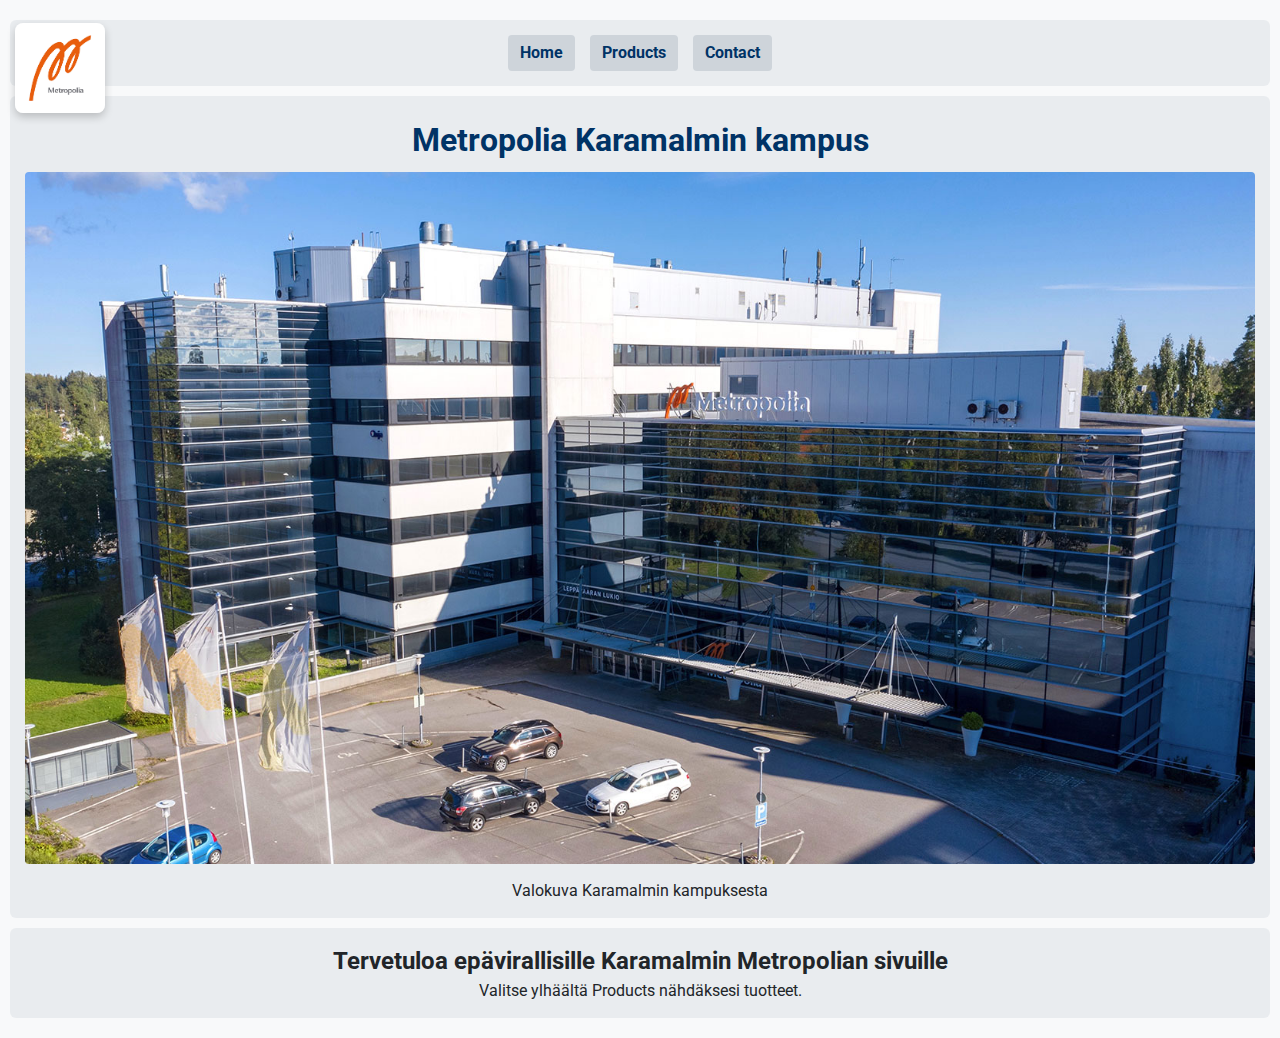
<file: index.html>
<!DOCTYPE html>
<html lang="en">
<head>
  <meta charset="UTF-8">
  <meta name="viewport" content="width=device-width, initial-scale=1.0">
  <title>Metropolia - Home</title>
  <link rel="stylesheet" href="style.css">
  <link href="https://fonts.googleapis.com/css2?family=Roboto&display=swap" rel="stylesheet">
</head>
<body>
 <nav>
    <div class="site-logo">
      <img src="image/site-logo.jpg" alt="Metropolia Logo">
    </div>
    <a href="index.html">Home</a>
    <a href="products.html">Products</a>
    <a href="contact.html">Contact</a>
  </nav>
 <header class="header-with-logo">
    <h1>Metropolia Karamalmin kampus</h1>
    <img src="image/header.jpg" alt="Header">
    <p>Valokuva Karamalmin kampuksesta</p>
 </header>
  <main>
    <h2>Tervetuloa epävirallisille Karamalmin Metropolian sivuille</h2>
    <p>Valitse ylhäältä Products nähdäksesi tuotteet.</p>
  </main>
</body>
</html>
</file>
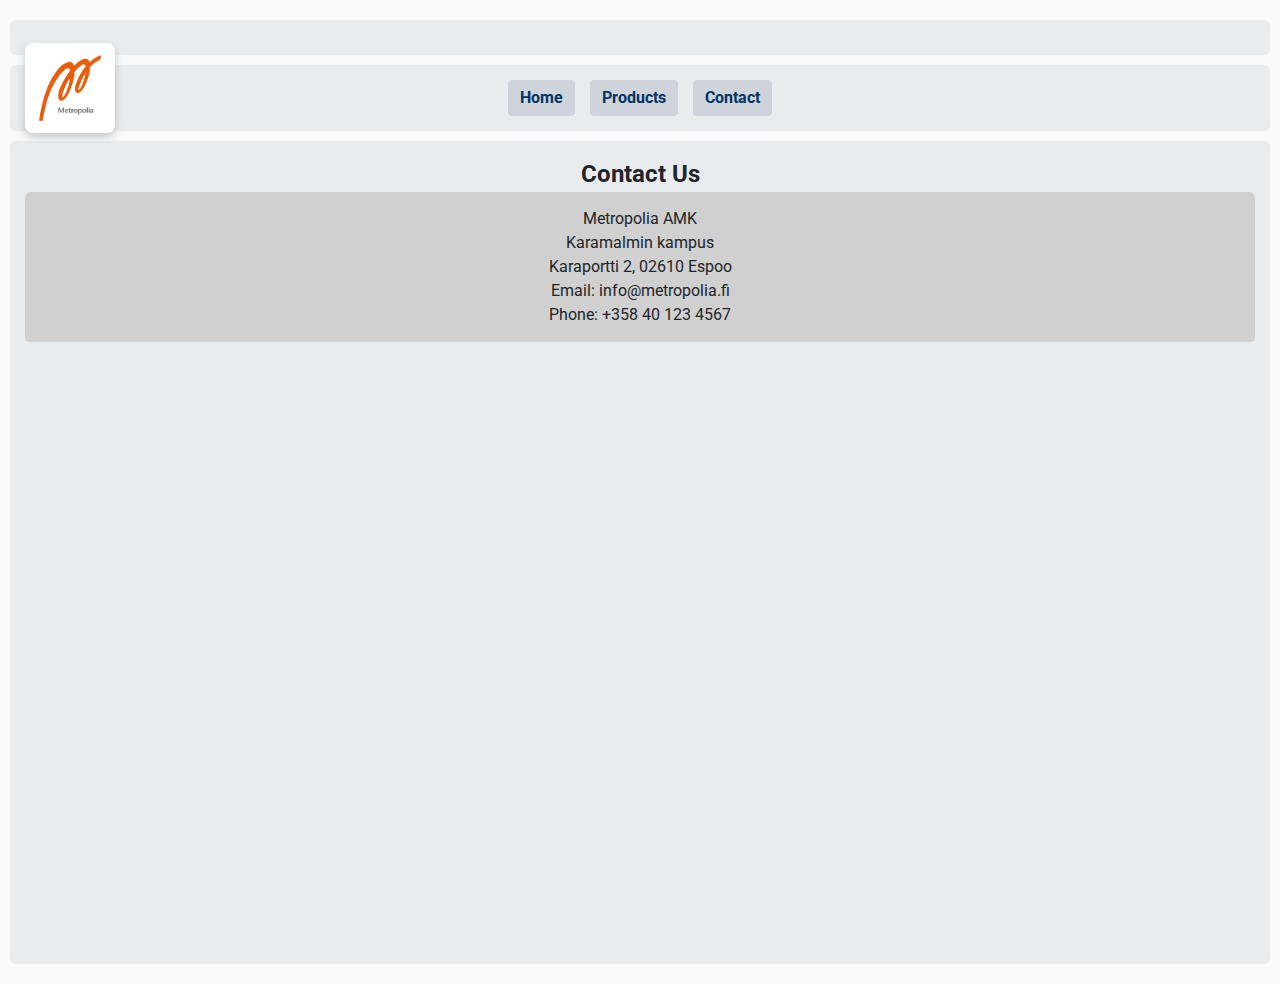
<file: contact.html>
<!DOCTYPE html>
<html lang="en">
<head>
  <meta charset="UTF-8">
  <meta name="viewport" content="width=device-width, initial-scale=1.0">
  <title>Metropolia - Contact</title>
  <link rel="stylesheet" href="style.css">
  <link href="https://fonts.googleapis.com/css2?family=Roboto&display=swap" rel="stylesheet">
</head>
<body>
<header class="header-with-logo">
        <div class="site-logo">
            <img src="image/site-logo.jpg" alt="Metropolia Logo">
        </div>
</header>
  <nav>
    <a href="index.html">Home</a>
    <a href="products.html">Products</a>
    <a href="contact.html">Contact</a>
  </nav>
  <main id="contact">
    <h2>Contact Us</h2>
    <p style="background:#d0d0d0;padding:15px;border-radius:5px;">
      Metropolia AMK<br>
      Karamalmin kampus<br>
      Karaportti 2, 02610 Espoo<br>
      Email: info@metropolia.fi<br>
      Phone: +358 40 123 4567
    </p>
   <iframe src="https://www.google.com/maps/embed?pb=!1m18!1m12!1m3!1d63404.389695227095!2d24.67611424723748!3d60.223970360007755!2m3!1f0!2f0!3f0!3m2!1i1024!2i768!4f13.1!3m3!1m2!1s0x468df797cfe43cbb%3A0xb99a2c26d4df39ff!2sMetropolia%20Ammattikorkeakoulu%20-%20Karamalmin%20kampus!5e0!3m2!1sfi!2sfi!4v1763561753724!5m2!1sfi!2sfi" width="800" height="600" style="border:0;" allowfullscreen="" loading="lazy" referrerpolicy="no-referrer-when-downgrade"></iframe>
  </main>
</body>
</html>
</file>
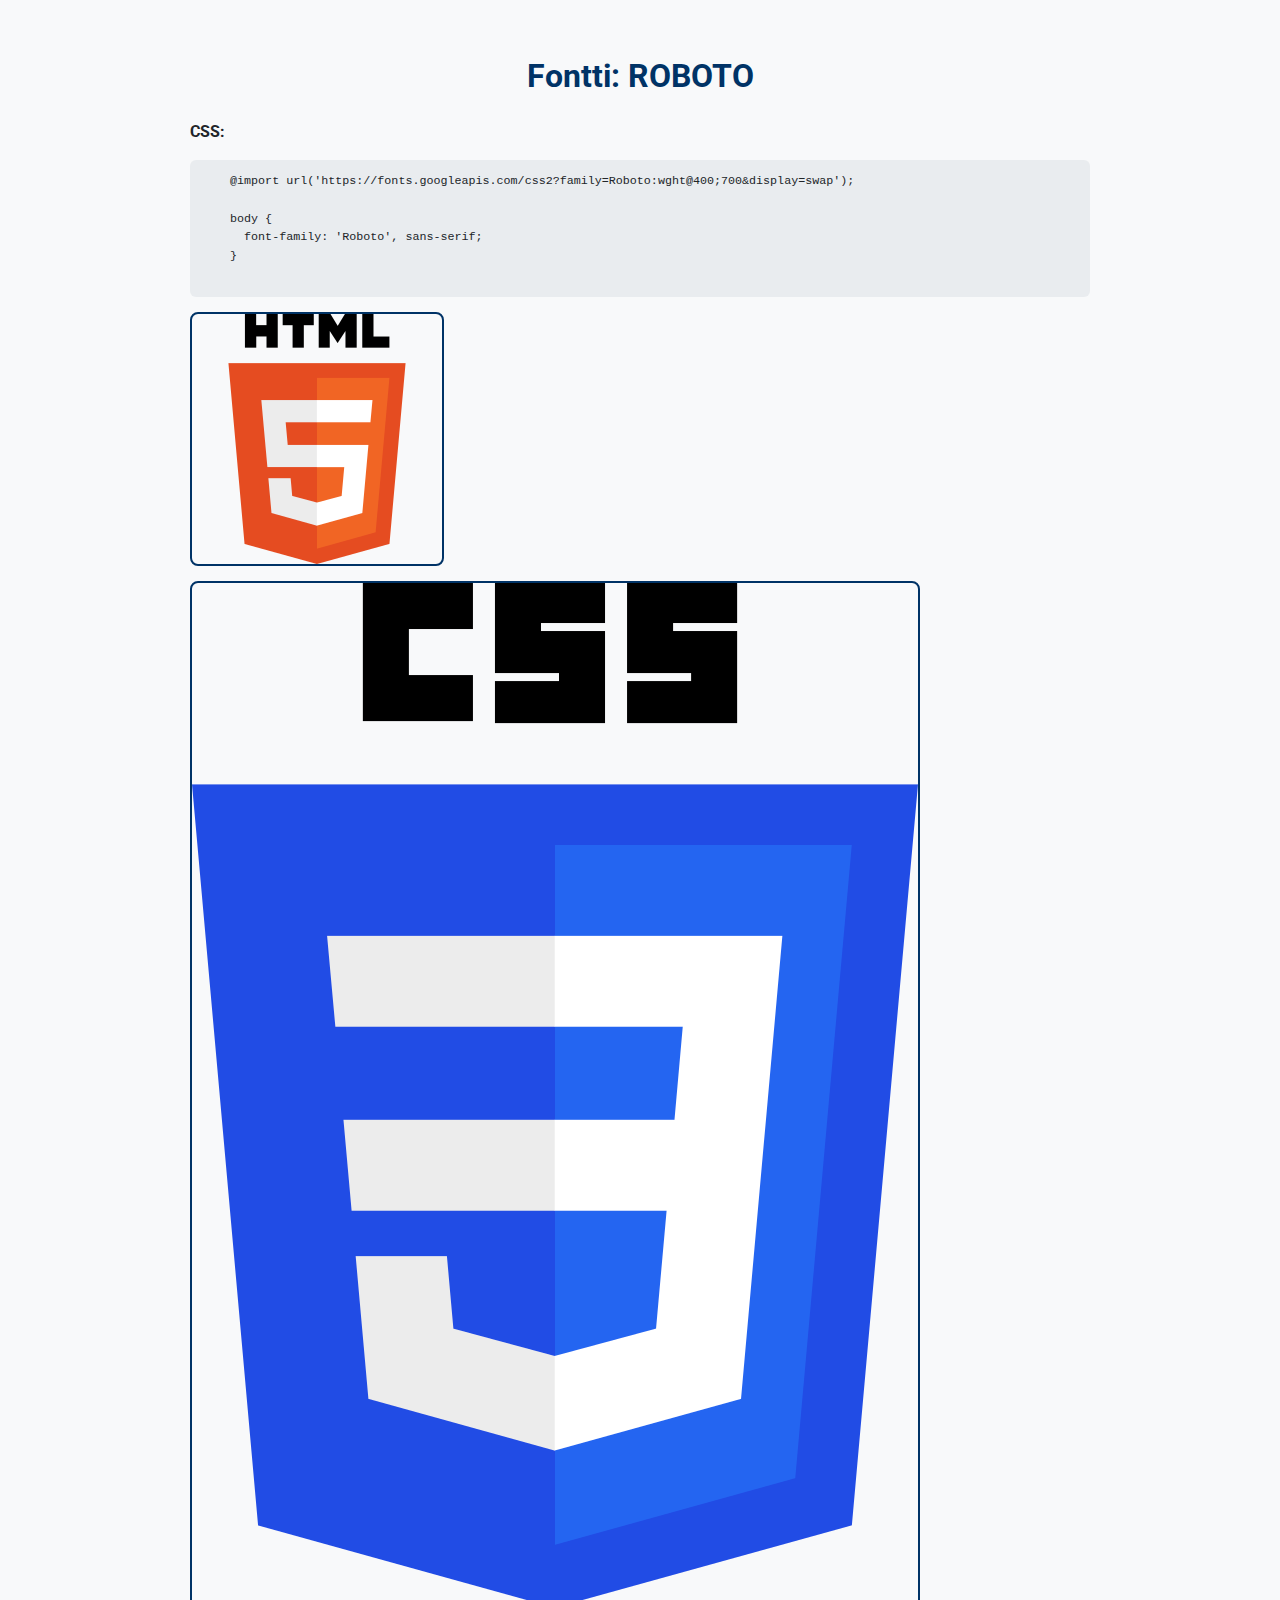
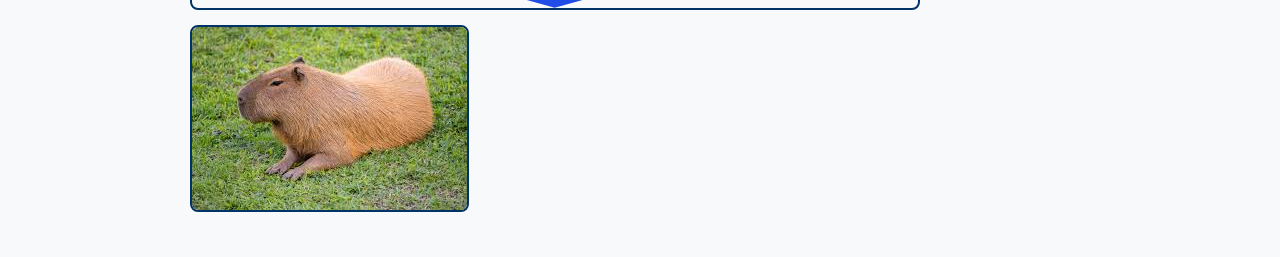
<file: font-example.html>
<!DOCTYPE html>
<html lang="en">
<head>
  <meta charset="UTF-8">
  <meta name="viewport" content="width=device-width, initial-scale=1.0">
  <title>Fontti - Metropolia</title>
  <link href="https://fonts.googleapis.com/css2?family=Roboto:wght@400;700&display=swap" rel="stylesheet">
  <style>
    body {font-family:'Roboto',sans-serif;padding:30px;background:#f8f9fa;color:#212529;line-height:1.6;max-width:900px;margin:0 auto;}
    h1, h2 {color:#003366;text-align:center;margin-bottom:15px;}
    pre {background:#e9ecef;padding:12px;border-radius:6px;font-size:0.9em;overflow-x:auto;}
    img {max-width:100%;height:auto;margin:15px 0;border:2px solid #003366;border-radius:8px;display:block;}
    .footer {margin-top:40px;text-align:center;font-size:0.9em;color:#6c757d;}
  }
  </style>
</head>
<body>
  <h1>Fontti: ROBOTO</h1>
  <p><strong>CSS:</strong></p>
  <pre>
    @import url('https://fonts.googleapis.com/css2?family=Roboto:wght@400;700&display=swap');

    body {
      font-family: 'Roboto', sans-serif;
    }
  </pre>
  <img src="image/prod1.jpg" alt="HTML Validator">
  <img src="image/prod2.jpg" alt="CSS Validator">
  <img src="image/prod3.jpg" alt="Esimerkkikuva sivustosta">
</body>
</html>
</file>
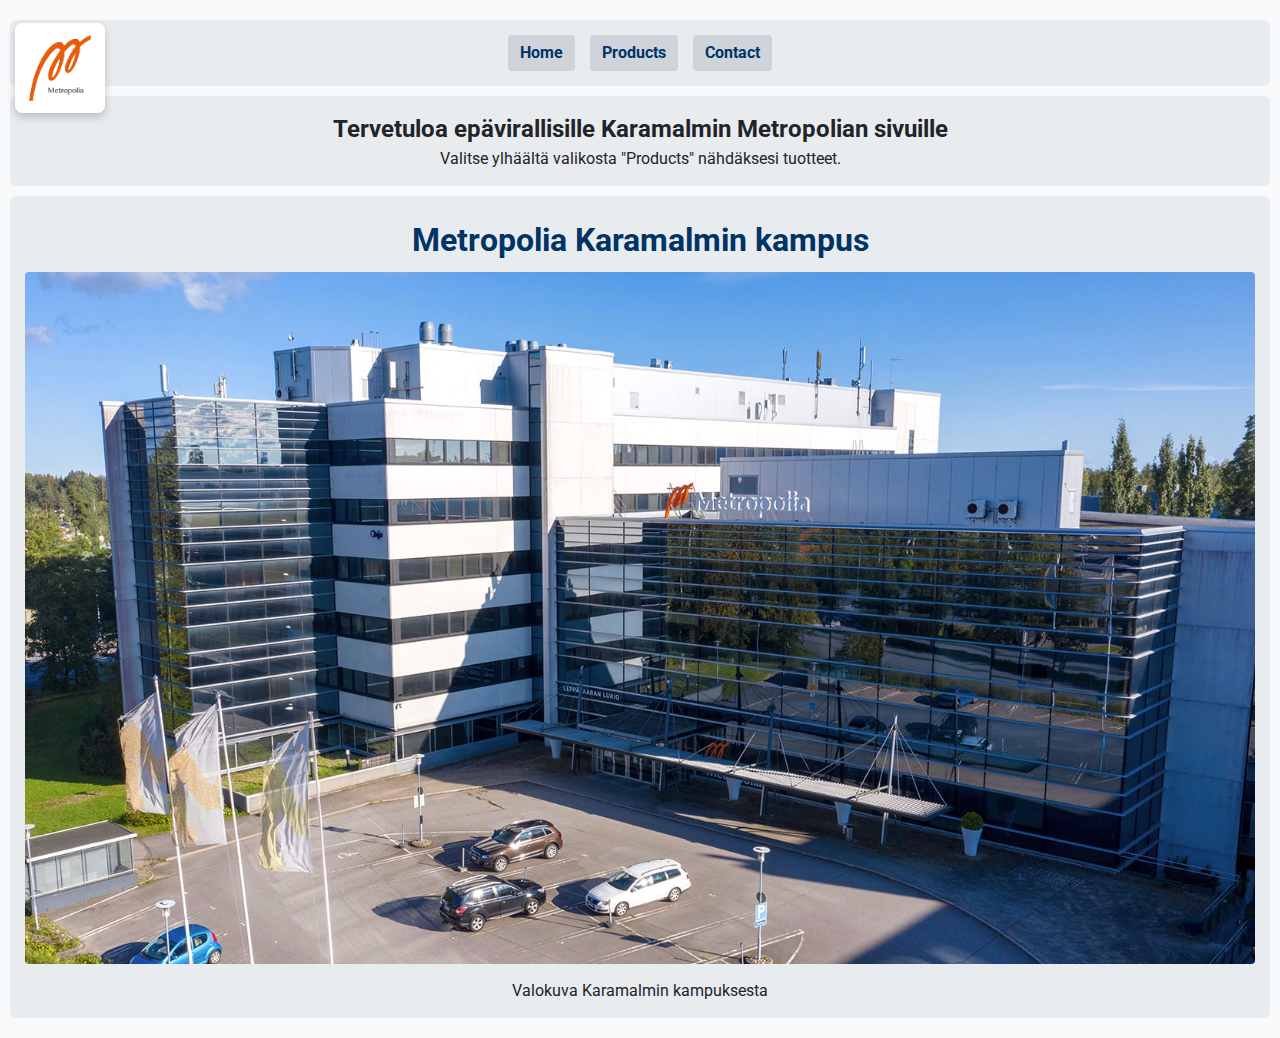
<file: home.html>
<!DOCTYPE html>
<html lang="en">
<head>
  <meta charset="UTF-8">
  <meta name="viewport" content="width=device-width, initial-scale=1.0">
  <title>Metropolia - Home</title>
  <link rel="stylesheet" href="style.css">
  <link href="https://fonts.googleapis.com/css2?family=Roboto&display=swap" rel="stylesheet">
</head>
<body>
  <nav>
    <div class="site-logo">
      <img src="image/site-logo.jpg" alt="Metropolia Logo">
    </div>
    <a href="home.html">Home</a>
    <a href="products.html">Products</a>
    <a href="contact.html">Contact</a>
  </nav>
  <main>
    <h2>Tervetuloa epävirallisille Karamalmin Metropolian sivuille</h2>
    <p>Valitse ylhäältä valikosta "Products" nähdäksesi tuotteet.</p>
  </main>
  <header class="header-with-logo">
    <h1>Metropolia Karamalmin kampus</h1>
    <img src="image/header.jpg" alt="Header">
    <p>Valokuva Karamalmin kampuksesta</p>
  </header>
</body>
</html>
</file>
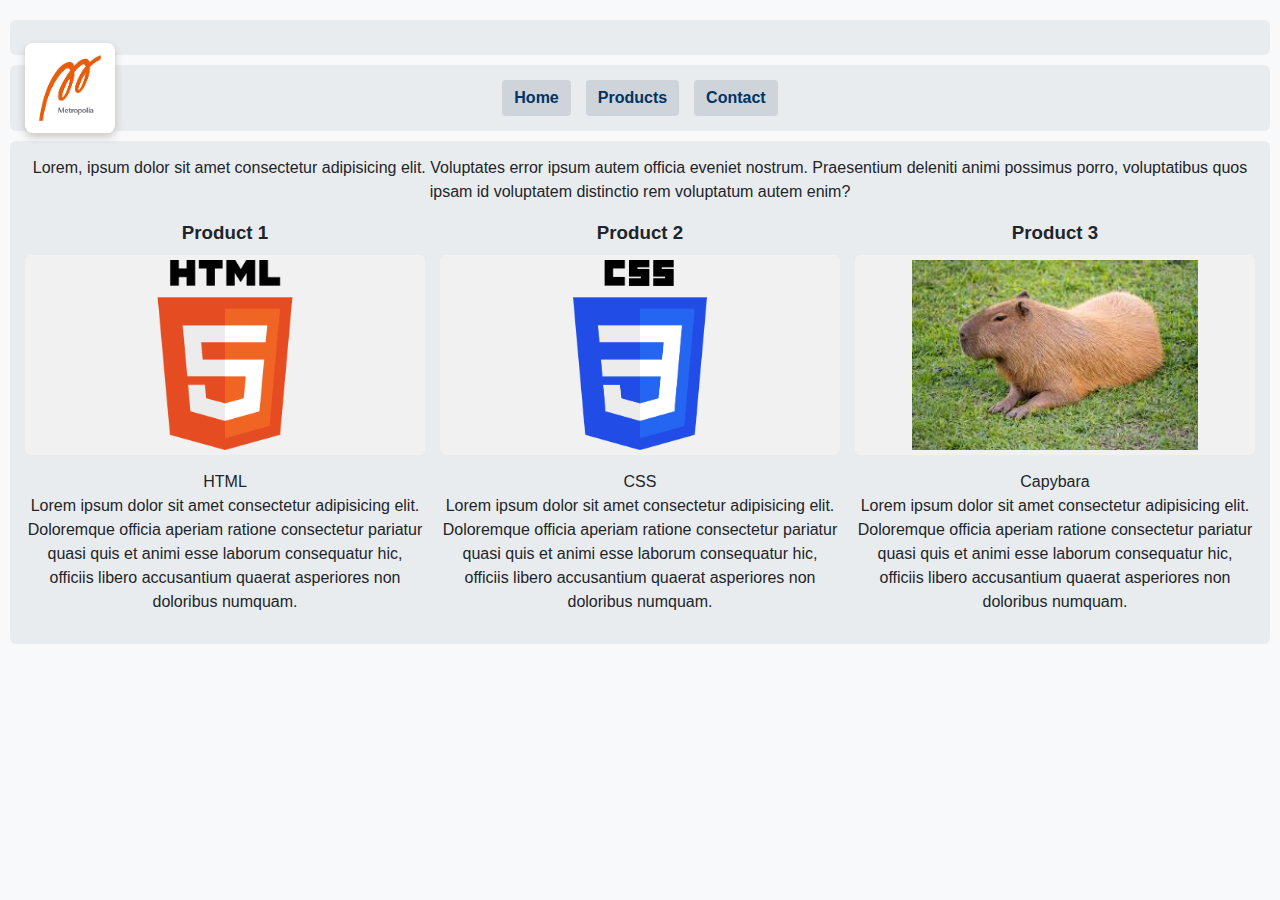
<file: products.html>
<!DOCTYPE html>
<html lang="en">
<head>
  <meta charset="UTF-8">
  <meta name="viewport" content="width=device-width, initial-scale=1.0">
  <title>Metropolia - Products</title>
  <link rel="stylesheet" href="style.css">
</head>
<body>
<header class="header-with-logo">
        <div class="site-logo">
            <img src="image/site-logo.jpg" alt="Metropolia Logo">
        </div>
    </header>
  <nav>
    <a href="index.html">Home</a>
    <a href="products.html">Products</a>
    <a href="contact.html">Contact</a>
  </nav>
  <main class="products">
    <p class="intro-text">Lorem, ipsum dolor sit amet consectetur adipisicing elit. Voluptates error ipsum autem officia eveniet nostrum. Praesentium deleniti animi possimus porro, voluptatibus quos ipsam id voluptatem distinctio rem voluptatum autem enim?</p>
    <div class="grid">
      <div class="card">
        <h3>Product 1</h3>
        <img src="image/prod1.jpg" alt="Product 1">
        <p>HTML<br>Lorem ipsum dolor sit amet consectetur adipisicing elit. Doloremque officia aperiam ratione consectetur pariatur quasi quis et animi esse laborum consequatur hic, officiis libero accusantium quaerat asperiores non doloribus numquam.</p>
      </div>
      <div class="card">
        <h3>Product 2</h3>
        <img src="image/prod2.jpg" alt="Product 2">
        <p>CSS<br>Lorem ipsum dolor sit amet consectetur adipisicing elit. Doloremque officia aperiam ratione consectetur pariatur quasi quis et animi esse laborum consequatur hic, officiis libero accusantium quaerat asperiores non doloribus numquam.</p>
      </div>
      <div class="card">
        <h3>Product 3</h3>
        <img src="image/prod3.jpg" alt="Product 3">
        <p>Capybara<br>Lorem ipsum dolor sit amet consectetur adipisicing elit. Doloremque officia aperiam ratione consectetur pariatur quasi quis et animi esse laborum consequatur hic, officiis libero accusantium quaerat asperiores non doloribus numquam.</p>
      </div>
    </div>
  </main>
</body>
</html>
</file>
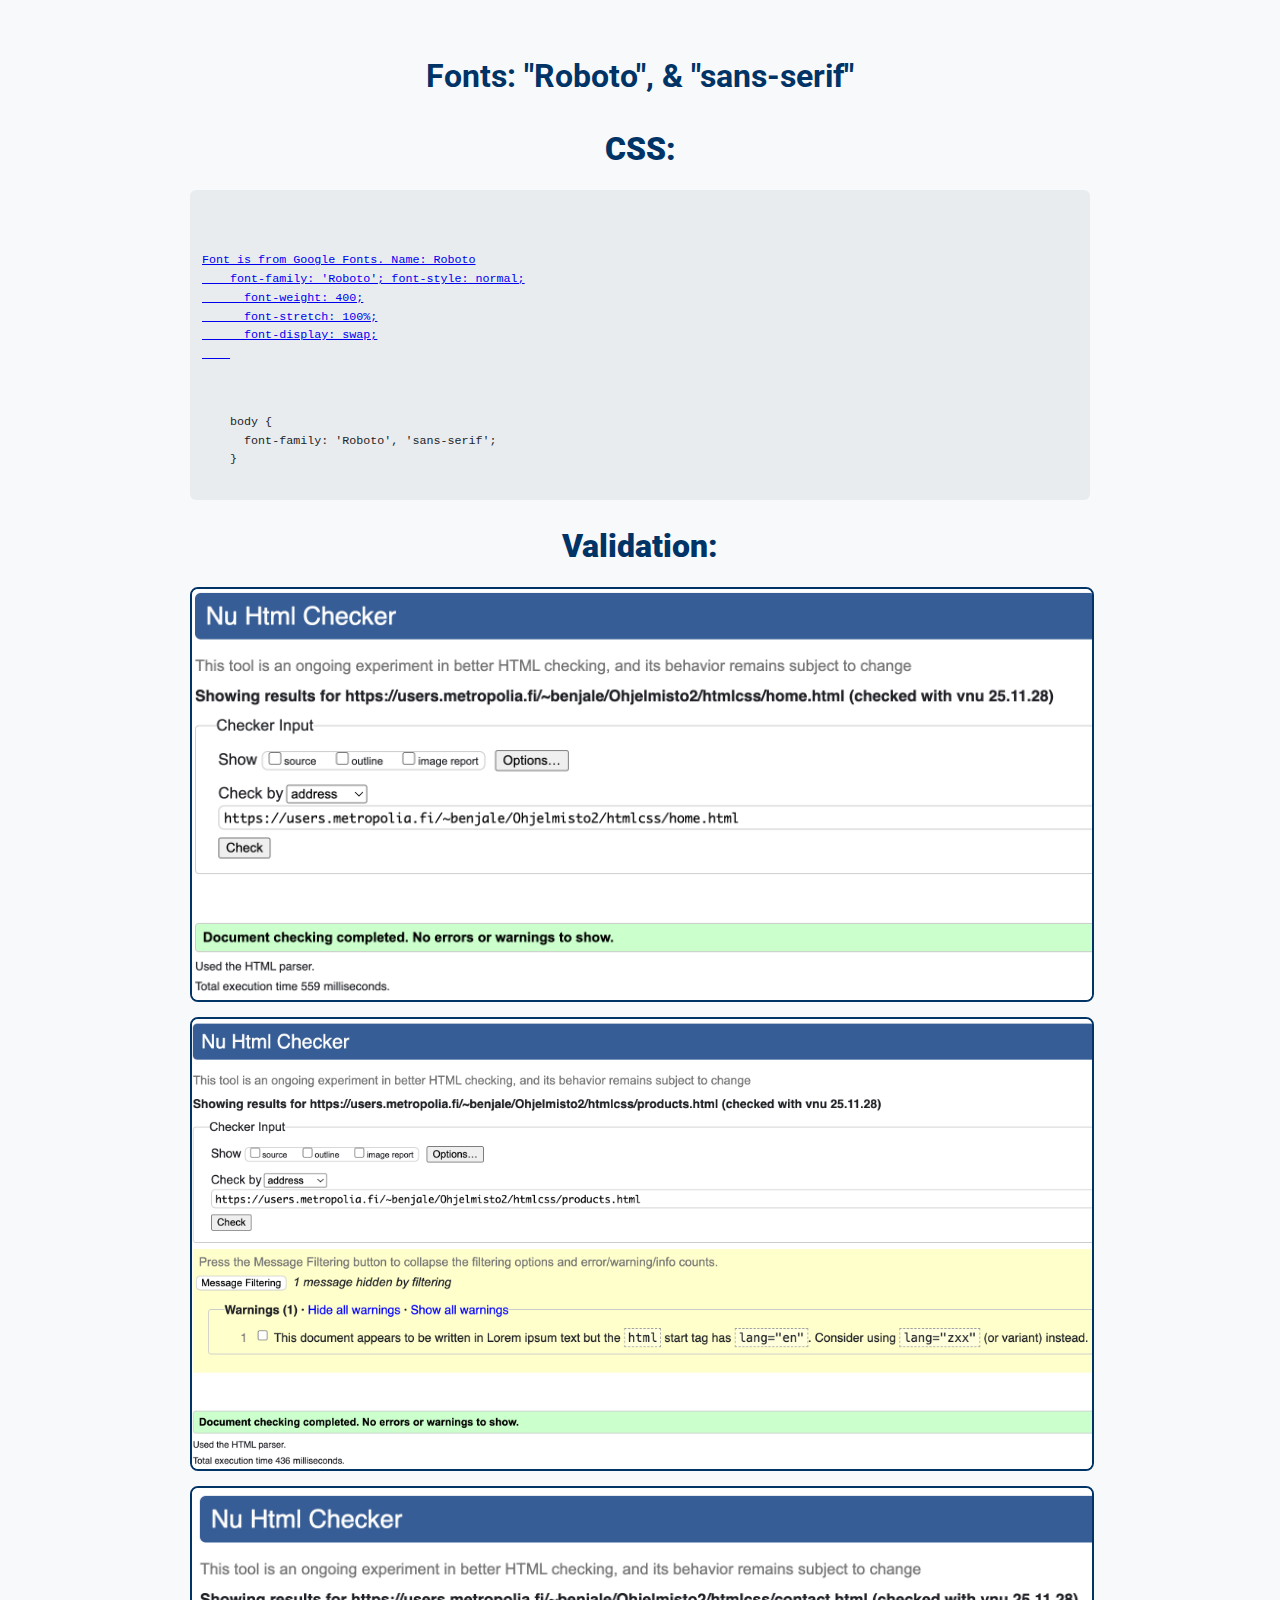
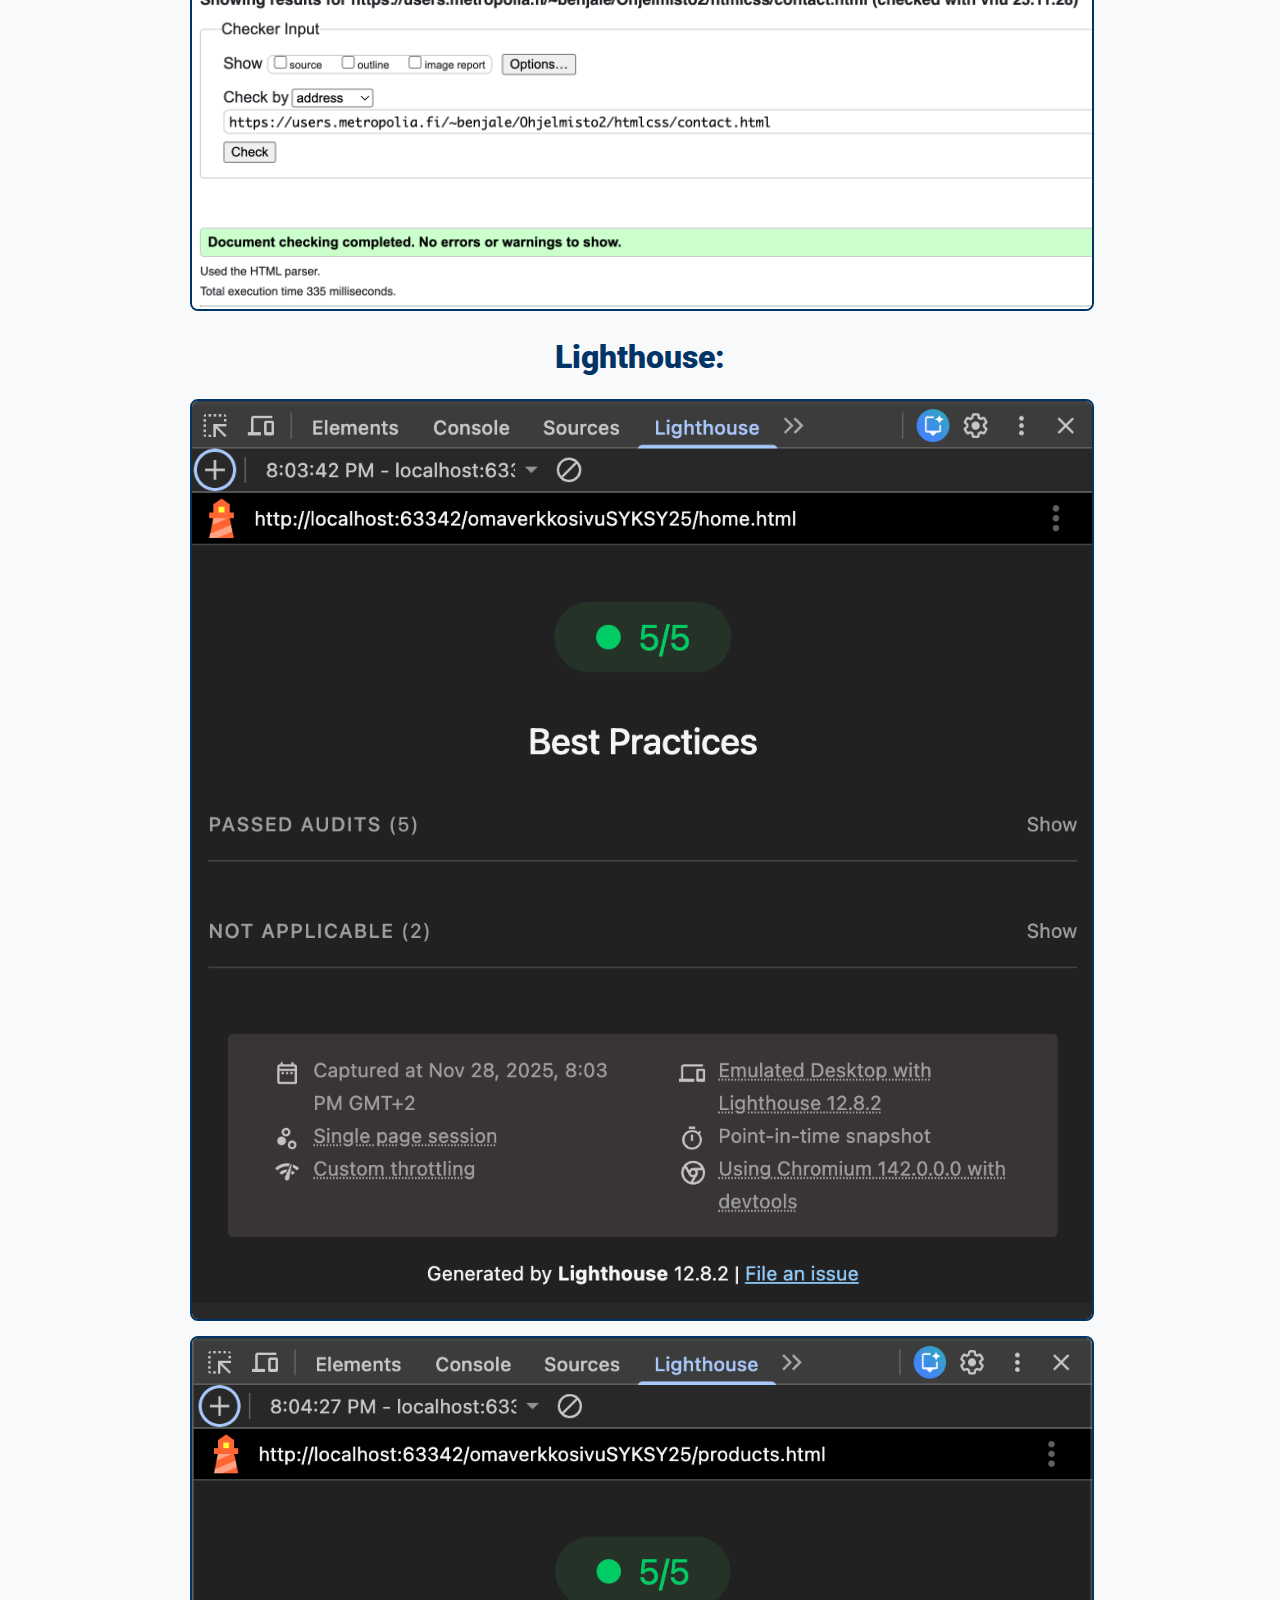
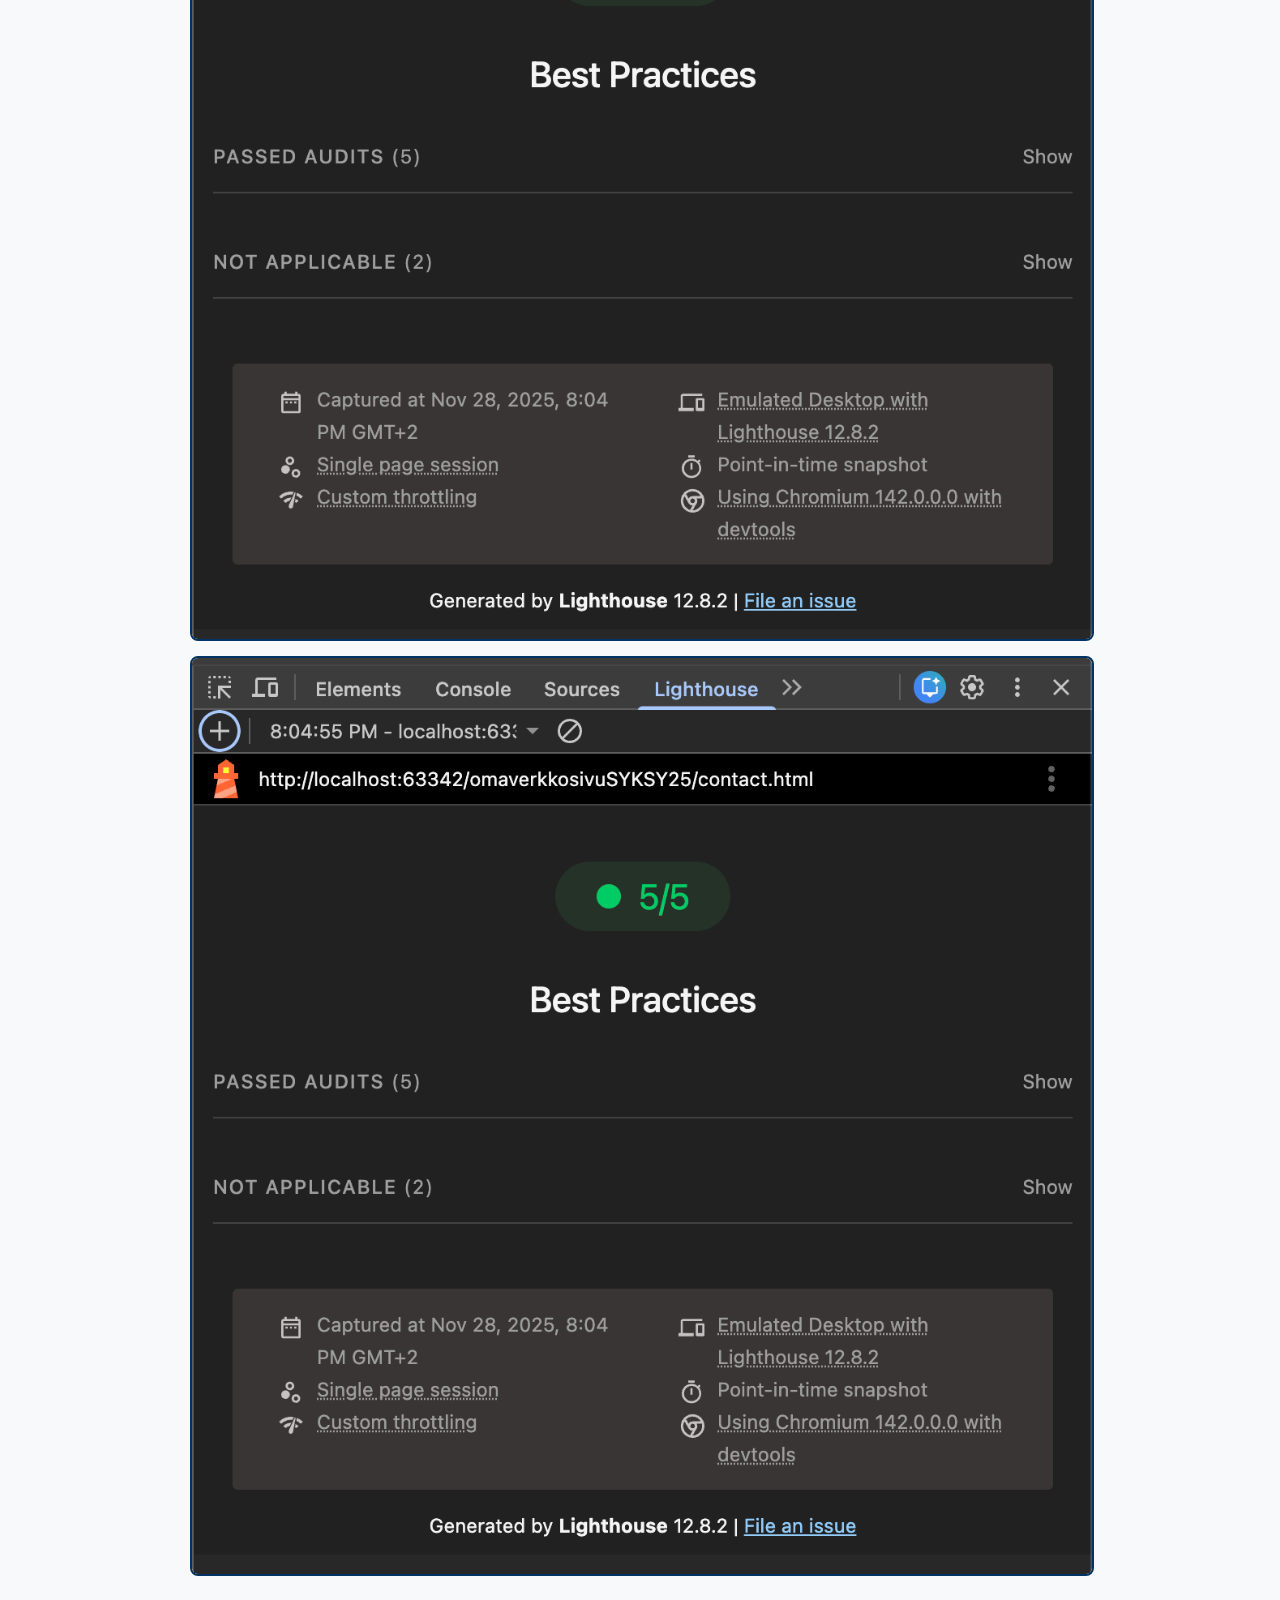
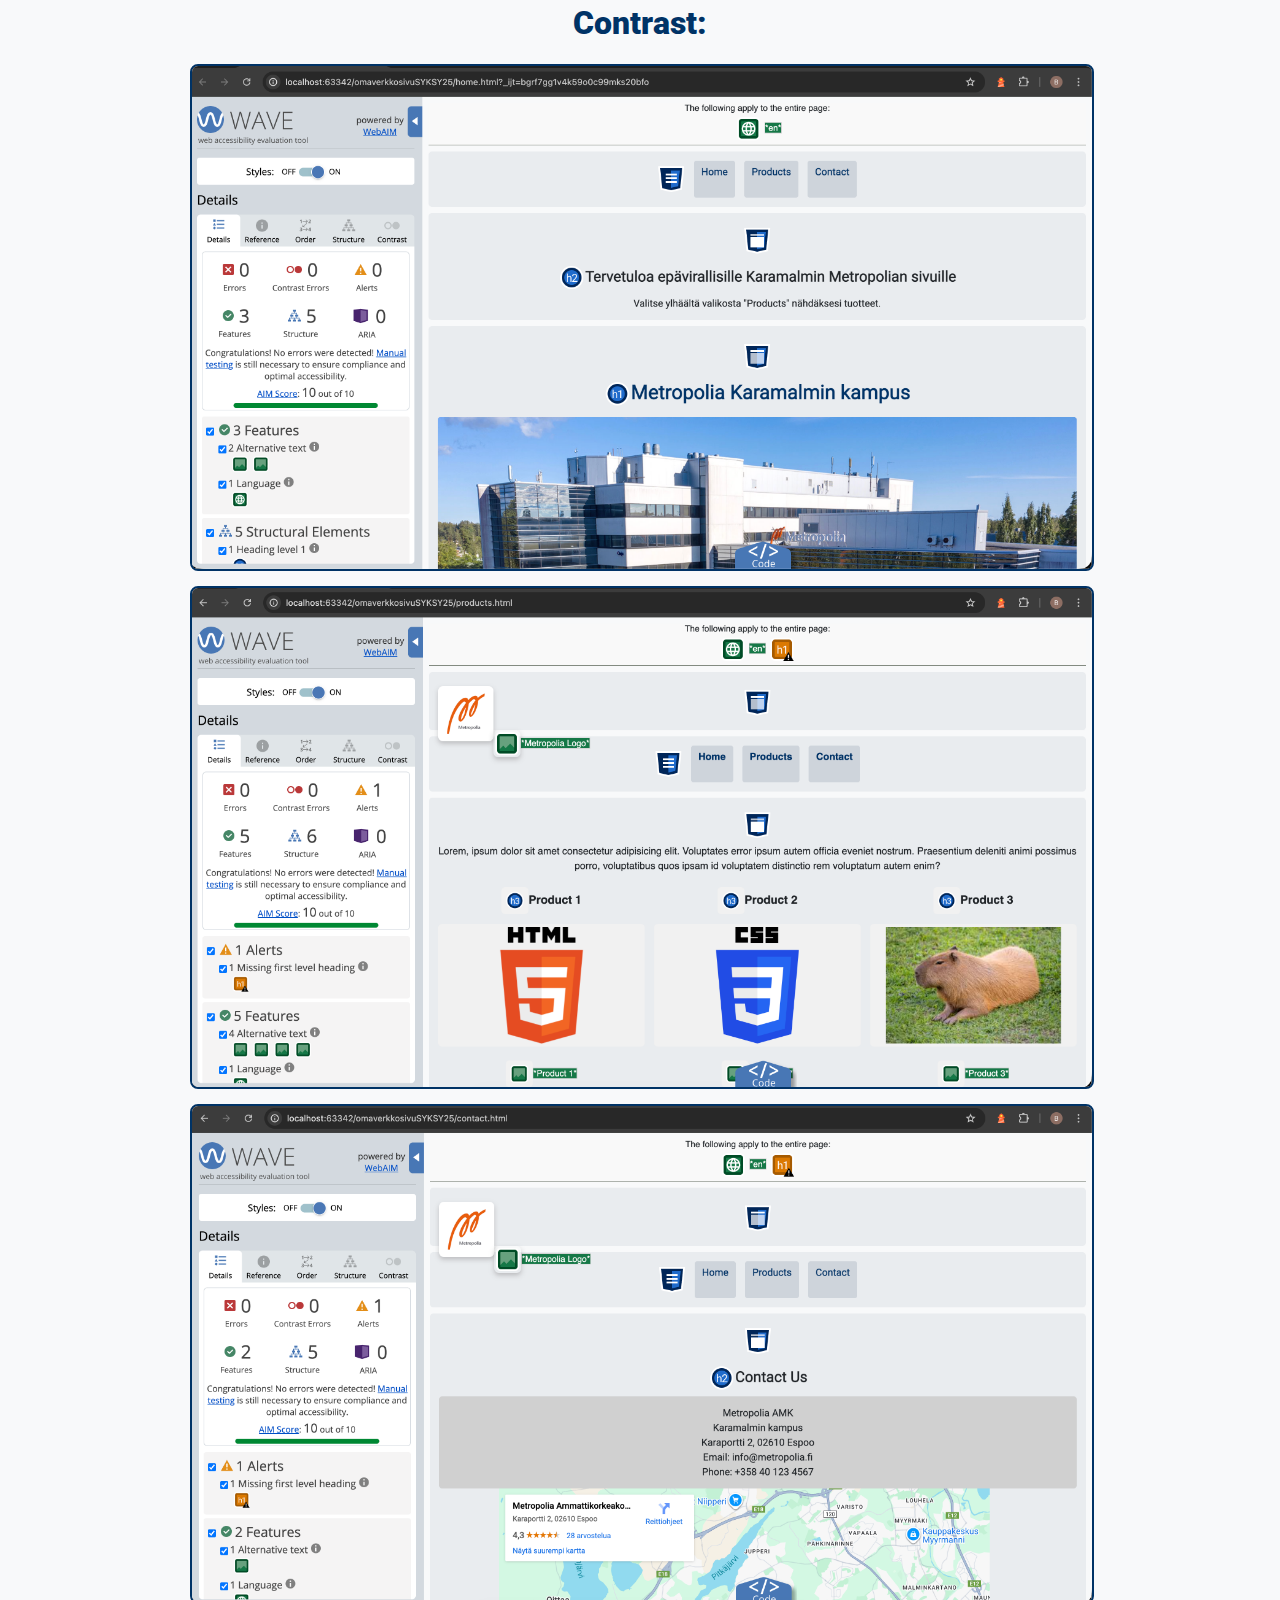
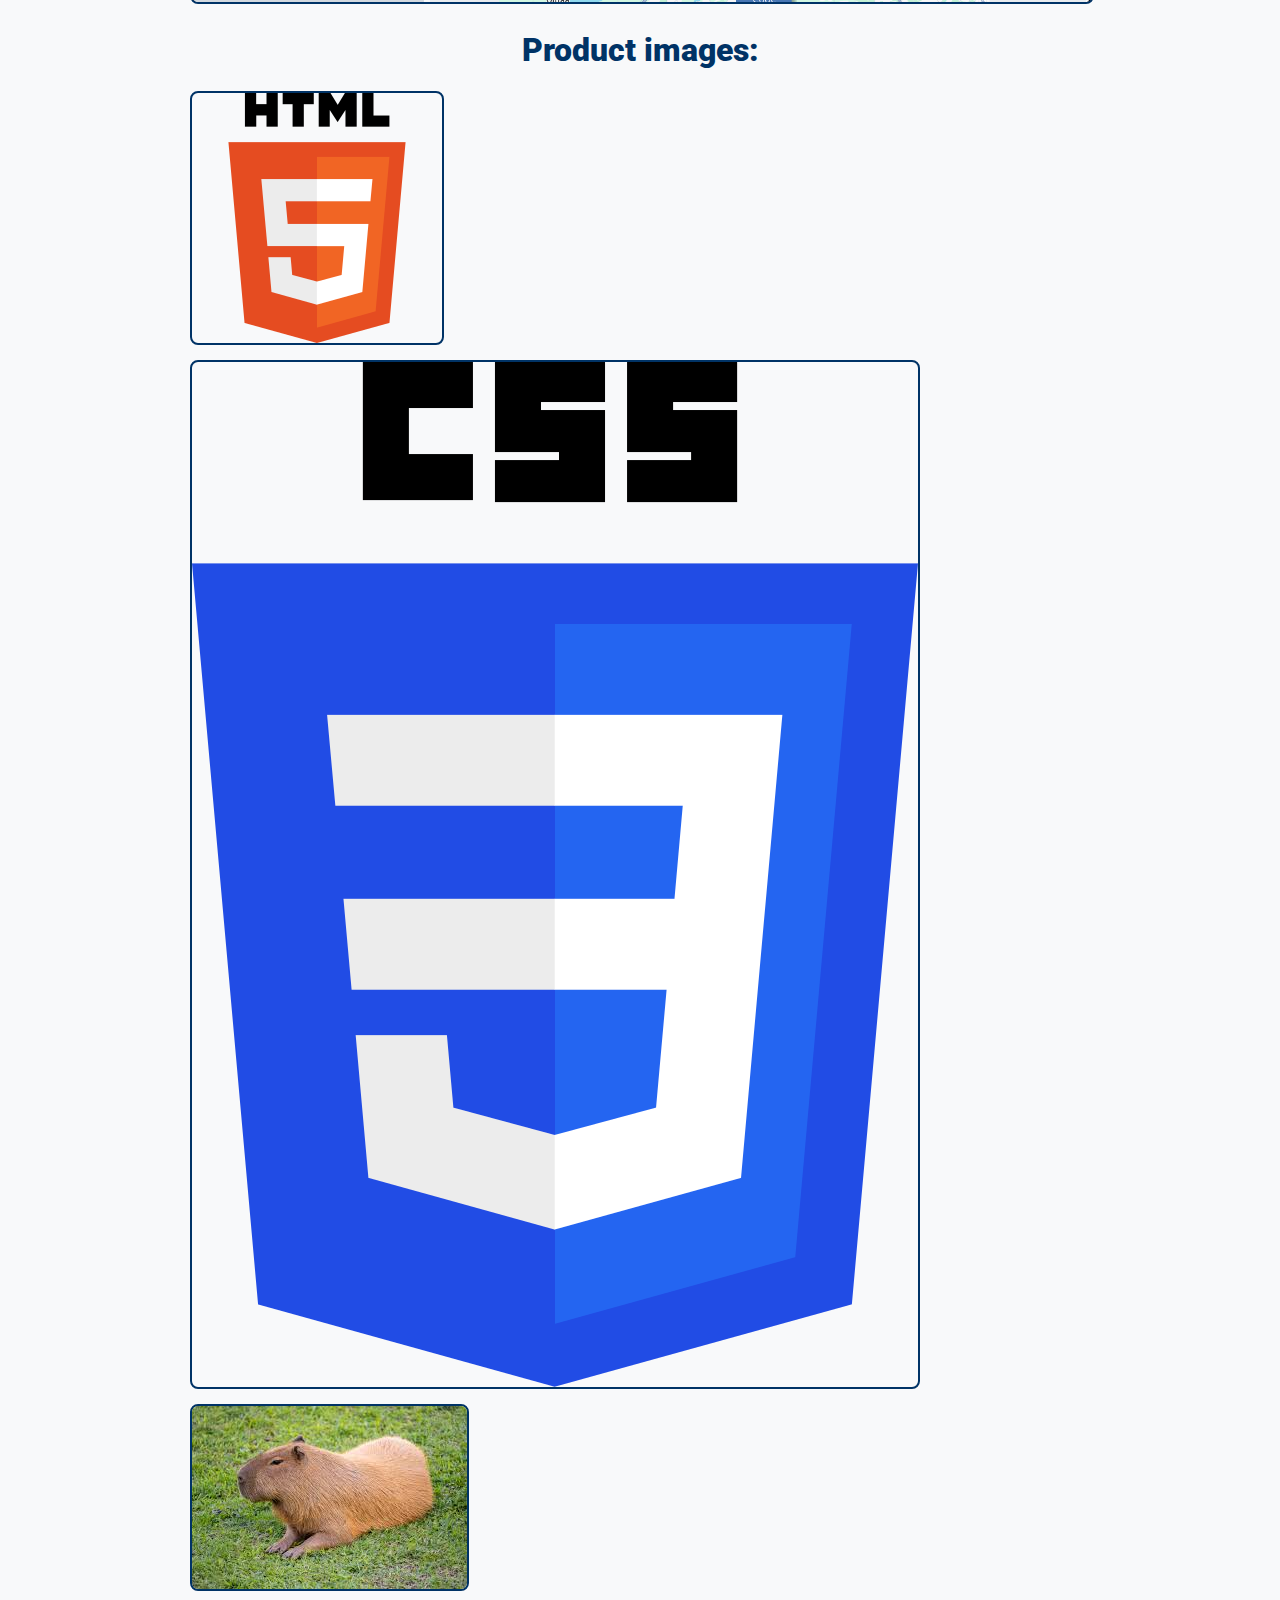
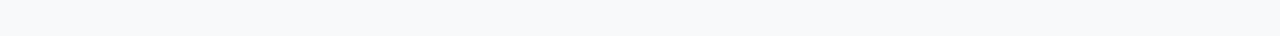
<file: results.html>
<!DOCTYPE html>
<html lang="en">
<head>
  <meta charset="UTF-8">
  <meta name="viewport" content="width=device-width, initial-scale=1.0">
  <title>Results page</title>
  <link href="https://fonts.googleapis.com/css2?family=Roboto:wght@400;700&display=swap" rel="stylesheet">
  <style>
    body {font-family:'Roboto',sans-serif;padding:30px;background:#f8f9fa;color:#212529;line-height:1.6;max-width:900px;margin:0 auto;}
    h1, h2 {color:#003366;text-align:center;margin-bottom:15px;}
    pre {background:#e9ecef;padding:12px;border-radius:6px;font-size:0.9em;overflow-x:auto;}
    img {max-width:100%;height:auto;margin:15px 0;border:2px solid #003366;border-radius:8px;display:block;}
    .footer {margin-top:40px;text-align:center;font-size:0.9em;color:#6c757d;}
  }
  </style>
</head>
<body>
  <h1>Fonts: "Roboto", & "sans-serif"</h1>
  <h1><strong>CSS:</strong></h1>
  <pre>
<p>
    <a href="https://fonts.googleapis.com/css2?family=Roboto:wght@400;700&display=swap">
Font is from Google Fonts. Name: Roboto
    font-family: 'Roboto'; font-style: normal;
      font-weight: 400;
      font-stretch: 100%;
      font-display: swap;
    </a>
  </p>
    body {
      font-family: 'Roboto', 'sans-serif';
    }
  </pre>
  <h1><strong>Validation:</strong></h1>
  <img src="image/NuHome.png" alt="Home">
  <img src="image/NuProd.png" alt="Prod">
  <img src="image/NuCont.png" alt="Cont">
  <h1><strong>Lighthouse:</strong></h1>
  <img src="image/Lighthome.png" alt="Home">
  <img src="image/LightProd.png" alt="Prod">
  <img src="image/LightCont.png" alt="Cont">
  <h1><strong>Contrast:</strong></h1>
  <img src="image/ContrHome.png" alt="Home">
  <img src="image/ContrProd.png" alt="Prod">
  <img src="image/ContrCont.png" alt="Cont">
  <h1><strong>Product images:</strong></h1>
  <img src="image/prod1.jpg" alt="HTML pic">
  <img src="image/prod2.jpg" alt="CSS pic">
  <img src="image/prod3.jpg" alt="Capybara pic">
</body>
</html>
</file>
<file: style.css>
* { margin:0; padding:0; box-sizing:border-box; }
body { font-family:'Roboto',sans-serif; background:#f8f9fa; color:#212529; line-height:1.5; padding:10px; }
header, nav, .box, main, footer { margin:10px 0; padding:15px; background:#e9ecef; border-radius:6px; text-align:center; }
header h1 { color:#003366; font-size:2rem; }
.header-with-logo {
    position: relative;
    padding-top: 20px;
}
.site-logo {
    position: absolute;
    top: 15px;
    left: 15px;
    z-index: 10;
}
.site-logo img {
    width: 90px;
    height: 90px;
    border-radius: 8px;
    box-shadow: 0 4px 8px rgba(0,0,0,0.2);
}
img { max-width:100%; height:auto; margin:8px 0; border-radius:4px; }
nav { display:flex; justify-content:center; gap:15px; flex-wrap:wrap; font-weight:bold; }
nav a, nav span { color:#003366; text-decoration:none; padding:6px 12px; background:#ced4da; border-radius:4px; }
.grid { display:grid; grid-template-columns:repeat(auto-fit,minmax(250px,1fr)); gap:15px; margin:15px 0; }
.box h3 { color:#0066cc; margin-bottom:6px; }
footer { font-size:0.9em; color:#6c757d; }
.products .card img {
  width: 100%;
  height: 200px;
  object-fit: contain;
  background: #f1f1f1;
  padding: 5px;
  border-radius: 6px;
}

/* done!! */
</file>
